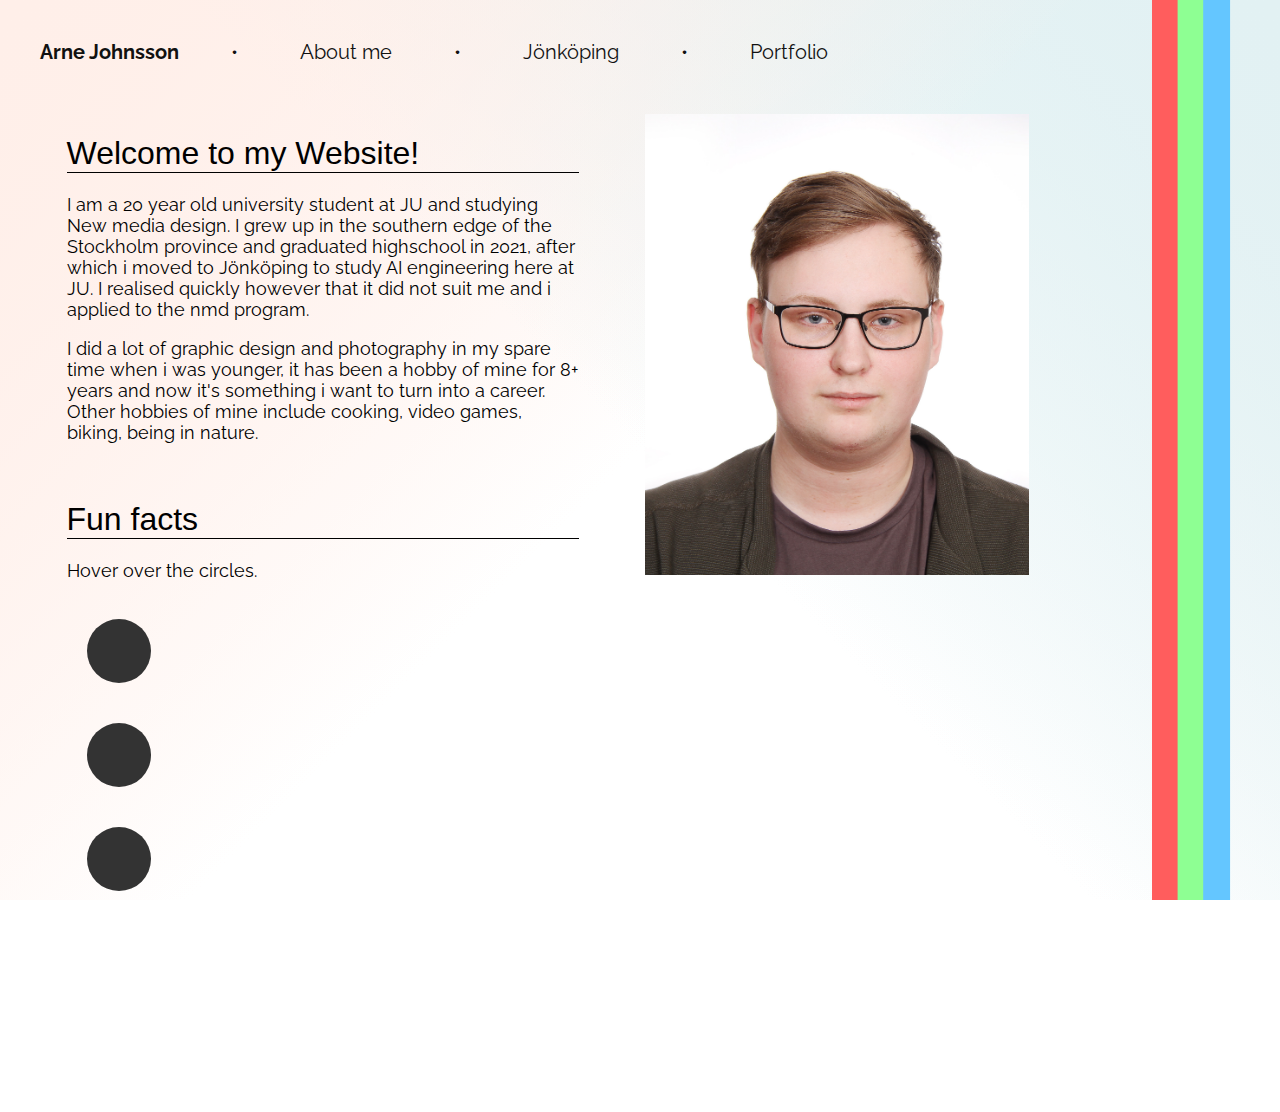
<file: index.html>
<!DOCTYPE html>
<html lang="en">
  <head>
    <meta charset="UTF-8" />
    <meta http-equiv="X-UA-Compatible" content="IE=edge" />
    <meta name="viewport" content="width=device-width, initial-scale=1.0" />
    <title>Arne Johnsson</title>

    <!--Css-->
    <link rel="stylesheet" href="style.css" />

    <!--Fonts-->
    <link
      href="https://fonts.googleapis.com/css?family=Raleway"
      rel="stylesheet"
    />
    <link
      href="https://fonts.cdnfonts.com/css/ligurino-condensed"
      rel="stylesheet"
    />
    <style>
      body {
        font-family: "Raleway";
      }

      h1,
      h2,
      h3 {
        font-family: Verdana, sans-serif;
        font-weight: normal;
        box-shadow: 0 1px 0 #000;
      }
    </style>
  </head>
  <body>
    <!--RGB strips-->
    <svg
      class="slide-right"
      width="6.3vw"
      height="100vh"
      style="position: fixed; left: 90vw"
    >
      <rect
        x="0vw"
        width="2.1vw"
        height="100vh"
        style="fill: rgb(255, 93, 93)"
      />
      <rect
        x="2vw"
        width="2.1vw"
        height="100vh"
        style="fill: rgb(142, 255, 147)"
      />
      <rect
        x="4vw"
        width="2.1vw"
        height="100vh"
        style="fill: rgb(100, 198, 255)"
      />
    </svg>

    <div class="info-grid">
      <div class="header">
        <div class="flex-container">
          <div>
            <p><span style="font-weight: bold">Arne Johnsson</span></p>
          </div>
          <div>
            <p>•</p>
          </div>
          <div>
            <p><a href="index.html" class="hlink">About me</a></p>
          </div>
          <div>
            <p>•</p>
          </div>
          <div>
            <p><a href="city.html" class="hlink">Jönköping</a></p>
          </div>
          <div>
            <p>•</p>
          </div>
          <div>
            <p><a href="portfolio.html" class="hlink">Portfolio</a></p>
          </div>
        </div>
      </div>

      <div class="content">
        <div style="width: 40vw">
          <h1>Welcome to my Website!</h1>
          <p>
            I am a 20 year old university student at JU and studying New media
            design. I grew up in the southern edge of the Stockholm province and
            graduated highschool in 2021, after which i moved to Jönköping to
            study AI engineering here at JU. I realised quickly however that it
            did not suit me and i applied to the nmd program.
          </p>
          <p>
            I did a lot of graphic design and photography in my spare time when
            i was younger, it has been a hobby of mine for 8+ years and now it's
            something i want to turn into a career. Other hobbies of mine
            include cooking, video games, biking, being in nature.
          </p>

          <br />
          <h1>Fun facts</h1>
          <p>Hover over the circles.</p>
          <div class="flex-container" style="flex-direction: row">
            <div class="icon">
              <svg width="6rem" height="4rem" style="float: left">
                <circle cx="2rem" cy="2rem" r="2rem" fill="#333333" />
              </svg>
              I am from Nynäshamn which is 58km south from Stockholm. The city
              is mostly known for its large port where you can travel to
              Gottland and Poland.
            </div>
            <div class="icon">
              <svg width="6rem" height="4rem" style="float: left">
                <circle cx="2rem" cy="2rem" r="2rem" fill="#333333" />
              </svg>
              Some of my favorite games/franchises include: Team fortress 2,
              Dark souls and Guilty gear.
            </div>
            <div class="icon">
              <svg width="6rem" height="4rem" style="float: left">
                <circle cx="2rem" cy="2rem" r="2rem" fill="#333333" />
              </svg>
              Once i graduate i want to work within the graphic design industry
              as an illustrator, animator or designer. I could also see myself
              doing freelancing.
            </div>
          </div>
        </div>
      </div>

      <div class="image">
        <img src="img/IMG_7913.jpg" style="width: 30vw" />
      </div>

      <div class="footer">
        <p>Jönköping University</p>
        <p style="color: #c4c4c4">https://ju.se/en</p>
        <p style="color: #c4c4c4">Gjuterigatan 5, 553 18 Jönköping</p>
      </div>
    </div>
  </body>
</html>
</file>
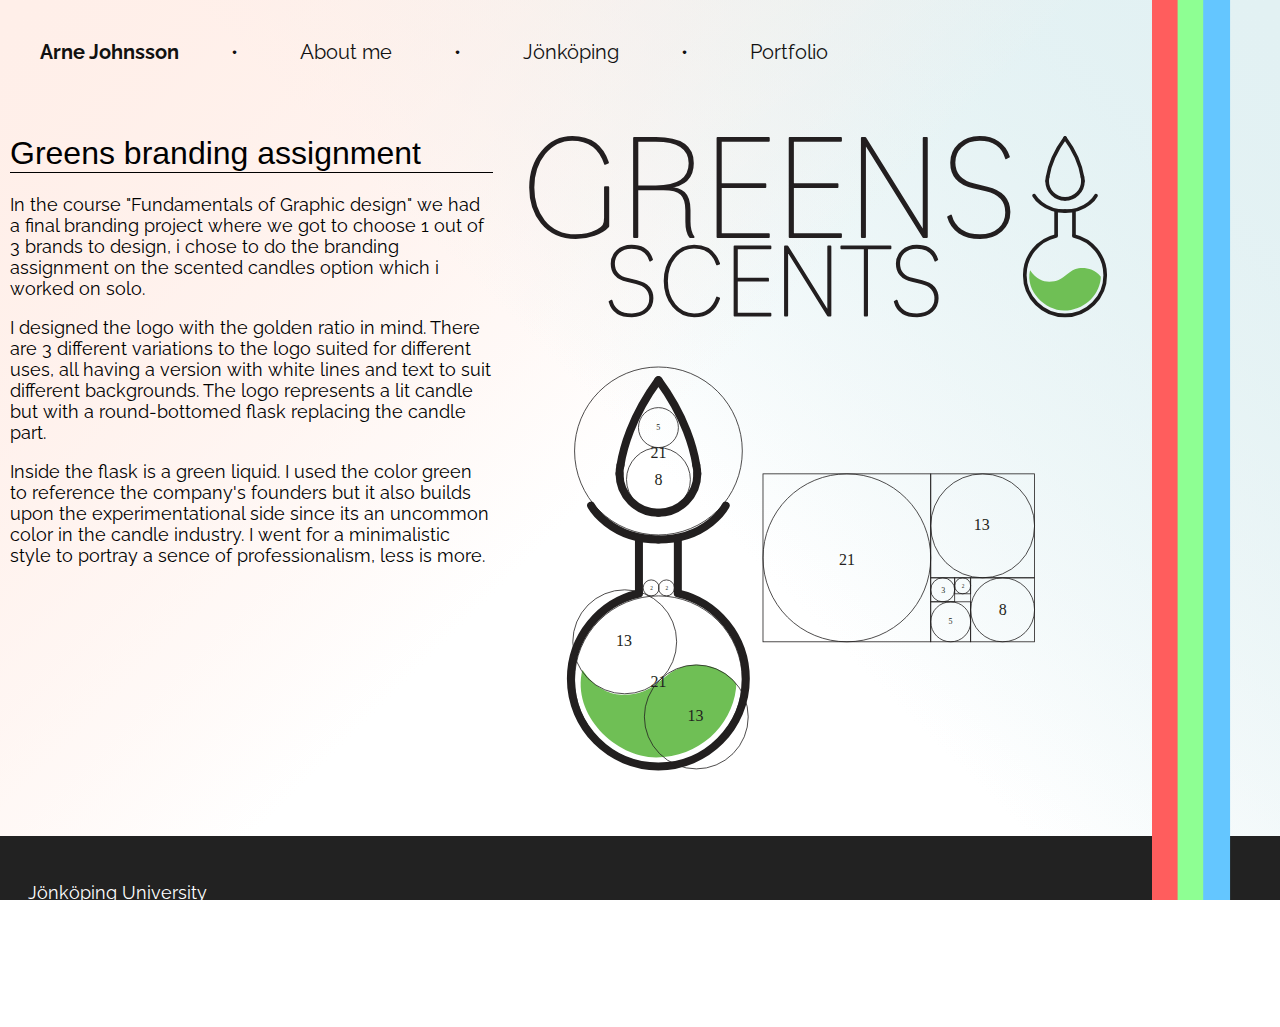
<file: portfolio-greens.html>
<!DOCTYPE html>
<html lang="en">
  <head>
    <meta charset="UTF-8" />
    <meta http-equiv="X-UA-Compatible" content="IE=edge" />
    <meta name="viewport" content="width=device-width, initial-scale=1.0" />
    <title>Arne Johnsson</title>

    <!--Css-->
    <link rel="stylesheet" href="style.css" />

    <!--Fonts-->
    <link
      href="https://fonts.googleapis.com/css?family=Raleway"
      rel="stylesheet"
    />
    <link
      href="https://fonts.cdnfonts.com/css/ligurino-condensed"
      rel="stylesheet"
    />
    <style>
      body {
        font-family: "Raleway";
      }

      h1,
      h2,
      h3 {
        font-family: Verdana, sans-serif;
        font-weight: normal;
        box-shadow: 0 1px 0 #000;
      }
    </style>
  </head>
  <body>
    <!--RGB strips-->
    <svg
      class="slide-right"
      width="6.3vw"
      height="100vh"
      style="position: fixed; left: 90vw"
    >
      <rect
        x="0vw"
        width="2.1vw"
        height="100vh"
        style="fill: rgb(255, 93, 93)"
      />
      <rect
        x="2vw"
        width="2.1vw"
        height="100vh"
        style="fill: rgb(142, 255, 147)"
      />
      <rect
        x="4vw"
        width="2.1vw"
        height="100vh"
        style="fill: rgb(100, 198, 255)"
      />
    </svg>

    <div class="info-grid">
      <div class="header">
        <div class="flex-container">
          <div>
            <p><span style="font-weight: bold">Arne Johnsson</span></p>
          </div>
          <div>
            <p>•</p>
          </div>
          <div>
            <p><a href="index.html" class="hlink">About me</a></p>
          </div>
          <div>
            <p>•</p>
          </div>
          <div>
            <p><a href="city.html" class="hlink">Jönköping</a></p>
          </div>
          <div>
            <p>•</p>
          </div>
          <div>
            <p><a href="portfolio.html" class="hlink">Portfolio</a></p>
          </div>
        </div>
      </div>

      <div class="content">
        <h1>Greens branding assignment</h1>
        <p>
          In the course "Fundamentals of Graphic design" we had a final branding
          project where we got to choose 1 out of 3 brands to design, i chose to
          do the branding assignment on the scented candles option which i
          worked on solo.
        </p>
        <p>
          I designed the logo with the golden ratio in mind. There are 3
          different variations to the logo suited for different uses, all having
          a version with white lines and text to suit different backgrounds. The
          logo represents a lit candle but with a round-bottomed flask replacing
          the candle part.
        </p>
        <p>
          Inside the flask is a green liquid. I used the color green to
          reference the company's founders but it also builds upon the
          experimentational side since its an uncommon color in the candle
          industry. I went for a minimalistic style to portray a sence of
          professionalism, less is more.
        </p>
      </div>

      <div class="image">
        <img src="svg/greens_big.svg" />
        <img src="svg/Design.svg" />
      </div>

      <div class="footer">
        <p>Jönköping University</p>
        <p style="color: #c4c4c4">https://ju.se/en</p>
        <p style="color: #c4c4c4">Gjuterigatan 5, 553 18 Jönköping</p>
      </div>
    </div>
  </body>
</html>
</file>
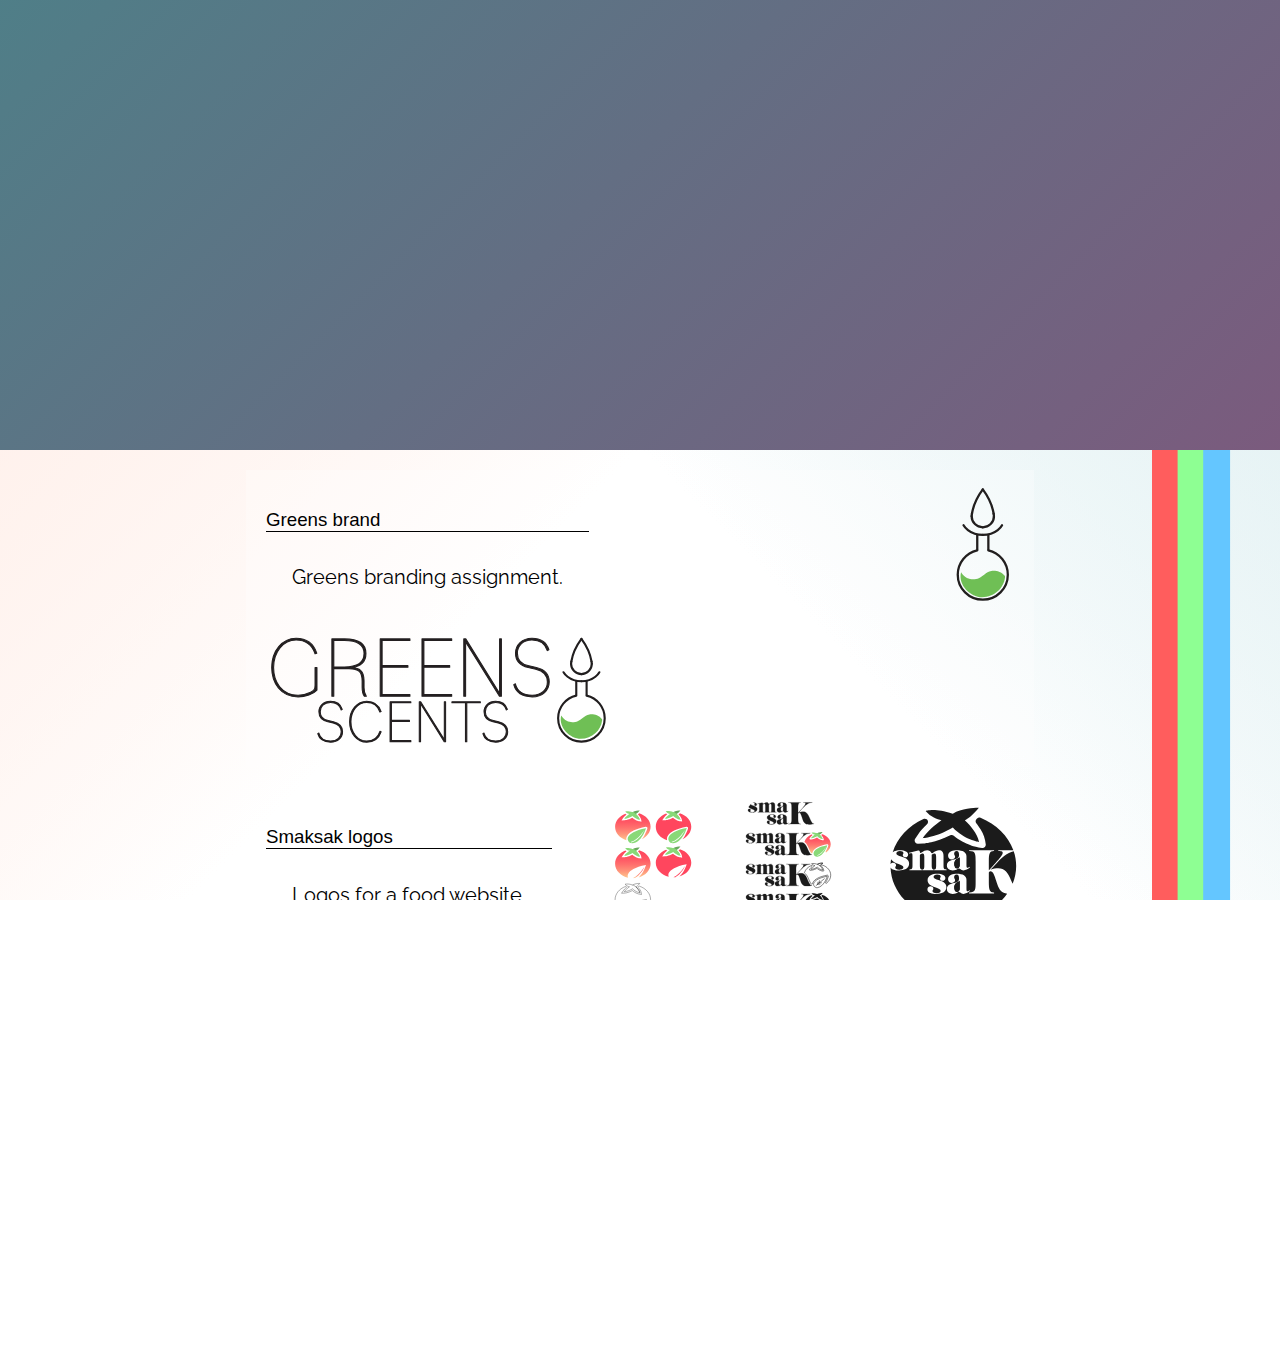
<file: portfolio.html>
<!DOCTYPE html>
<html lang="en">
  <head>
    <meta charset="UTF-8" />
    <meta http-equiv="X-UA-Compatible" content="IE=edge" />
    <meta name="viewport" content="width=device-width, initial-scale=1.0" />
    <title>Arne Johnsson</title>

    <!--Css-->
    <link rel="stylesheet" href="style.css" />

    <!--Fonts-->
    <link
      href="https://fonts.googleapis.com/css?family=Raleway"
      rel="stylesheet"
    />
    <link
      href="https://fonts.cdnfonts.com/css/ligurino-condensed"
      rel="stylesheet"
    />
    <style>
      body {
        font-family: "Raleway";
      }

      h1,
      h2,
      h3 {
        font-family: Verdana, sans-serif;
        font-weight: normal;
        box-shadow: 0 1px 0 #000;
      }
    </style>
  </head>
  <body>
    <!--RGB strips-->
    <svg
      class="slide-right"
      width="6.3vw"
      height="100vh"
      style="position: fixed; left: 90vw"
    >
      <rect
        x="0vw"
        width="2.1vw"
        height="100vh"
        style="fill: rgb(255, 93, 93)"
      />
      <rect
        x="2vw"
        width="2.1vw"
        height="100vh"
        style="fill: rgb(142, 255, 147)"
      />
      <rect
        x="4vw"
        width="2.1vw"
        height="100vh"
        style="fill: rgb(100, 198, 255)"
      />
    </svg>

    <div class="card-grid">
      <div class="hero">
        <div class="hero animate" style="background-color: #aaaaaa; animation-delay: 0.6s;"></div>
        <div class="hero animate" style="background-color: #888888; animation-delay: 0.4s;"></div>
        <div class="hero animate" style="background-color: #666666; animation-delay: 0.2s"></div>

        <div class="flex-container">
          <div>
            <p><span style="font-weight: bold">Arne Johnsson</span></p>
          </div>
          <div>
            <p>•</p>
          </div>
          <div>
            <p><a href="index.html" class="hlink">About me</a></p>
          </div>
          <div>
            <p>•</p>
          </div>
          <div>
            <p><a href="city.html" class="hlink">Jönköping</a></p>
          </div>
          <div>
            <p>•</p>
          </div>
          <div>
            <p><a href="portfolio.html" class="hlink">Portfolio</a></p>
          </div>
        </div>

        <div class="hero-content flex-container" style="height: 40vh; flex-direction: column; justify-content: center; align-items: center;">
          <div>Welcome to my portfolio!</div>
          <div>
            <p>Below are different projects i've worked on. You can click on the headers to get more detailed information.</p>
          </div>
          <div class="flex-container">
            <div class="button"><a href="#">Logo designs</a></div>
            <div class="button"><a href="#">Icons</a></div>
            <div class="button"><a href="#">Other</a></div>
          </div>
        </div>
      </div>

      <div class="card">
        <div class="flex-container">
          <div class="hlink">
            <a href="portfolio-greens.html"><h3>Greens brand</h3></a>
            <p>Greens branding assignment.</p>
          </div class="hlink">
          <div><img src="svg/greens_small.svg" /></div>
          <div><img src="svg/greens_big.svg" /></div>
        </div>

        <div class="flex-container">
          <div class="hlink">
            <h3>Smaksak logos</h3>
            <p>Logos for a food website.</p>
          </div>
          <div><img src="svg/smaksak_tomato.svg" /></div>
          <div><img src="svg/smaksak_logo.svg" /></div>
          <div><img src="svg/smaksak_box.svg" /></div>
        </div>

        <div class="flex-container">
          <div class="hlink">
            <h3>Web icons</h3>
            <p>Website icons for smaksak.</p>
          </div>
          <div style="width: 6vw"><img src="svg/list_icon.svg" /></div>
          <div style="width: 6vw"><img src="svg/box_icon.svg" /></div>
          <div style="width: 6vw"><img src="svg/car_icon.svg" /></div>
          <div style="width: 6vw"><img src="svg/food_icon.svg" /></div>
        </div>
      </div>

      <div class="footer">
        <p>Jönköping University</p>
        <p style="color: #c4c4c4">https://ju.se/en</p>
        <p style="color: #c4c4c4">Gjuterigatan 5, 553 18 Jönköping</p>
      </div>
    </div>
  </body>
</html>
</file>
<file: style.css>
html,
body {
  max-width: 100%;
  overflow-x: hidden;
  margin: 0px;

  background: linear-gradient(
      135deg,
      rgb(255, 239, 233) 0%,
      rgba(255, 255, 255, 0) 50%
    ),
    linear-gradient(225deg, rgb(226, 241, 243) 0%, rgba(255, 255, 255, 0) 50%);
  height: 100%;
  background-position: center;
  background-repeat: no-repeat;
  background-size: cover;
}

p {
  font-size: 18px;
}

a {
  text-decoration: none;
  color: inherit;
}

.info-grid {
  display: grid;
  grid-template-columns: auto auto auto auto;
  grid-template-rows: auto auto auto;
  grid-column-gap: 10px;
  grid-row-gap: 10px;
  grid-template-areas:
    "header header header header"
    ". content image ."
    "footer footer footer footer";
}

.card-grid {
  display: grid;
  grid-template-columns: auto auto auto;
  grid-template-rows: auto auto auto;
  grid-column-gap: 10px;
  grid-template-areas:
    "hero hero hero"
    ". card ."
    "footer footer footer";
}

.header {
  grid-area: header;
  background-color: rgba(0, 0, 0, 0);
  color: #111111;
  font-size: 20px;
  padding: 14px;
  min-height: 4vw;
}

.content {
  grid-area: content;
}

.image {
  grid-area: image;
  margin-right: 10vw;
}

.image img {
  min-width: 25vw;
}

.hero {
  grid-area: hero;
  height: 50vh;
  background: linear-gradient(
    135deg,
    rgba(2, 209, 250, 0.226) 0%,
    rgba(166, 67, 175, 0.322) 100%
  );
}

.hero.animate {
  position: fixed;
  overflow: none;
  width: 100%;
  z-index: 1000;
  animation: hero-animation 2s ease-in-out forwards;
}

.hero-content {
  text-align: center;
  vertical-align: middle;
  color: white;
  font-size: 3rem;
  margin-left: 10vw;
  margin-right: 10vw;
}

.button {
  margin: 10px;
  padding: 10px;
  background-color: #748ddd5d;
  border-radius: 20px;
  font-size: 20px;
  text-align: center;
  transition: background-color 0.2s;
}
.button:hover {
  background-color: #748ddd8c;
}

.card {
  grid-area: card;
}

.card img {
  border-radius: 2vw;
  max-height: 100%;
  max-width: 100%;
  min-height: 10vw;
}

.footer {
  grid-area: footer;
  height: fit-content;
  background-color: #222222;
  color: #ffffff;
  font-size: 20px;
  padding: 28px;
}

.flex-container {
  display: flex;
  flex-direction: row;
  flex-wrap: wrap;
}

.flex-container p {
  margin: 10px;
  padding: 16px;
  font-size: 20px;
  text-align: center;
}

.card .flex-container {
  width: 60vw;
  padding: 10px;
  margin: 20px;
  background-color: rgba(255, 255, 255, 0.3);
  justify-content: space-between;
}

.icon {
  margin: 20px;
  padding: 20;
  border-radius: 50%;
  color: rgba(22, 22, 22, 0);
  transition: color 0.3s;
  transition: transform 0.3s;
}

.icon:hover {
  color: rgba(22, 22, 22, 1);
  transform: scale(1.1);
}

/*Animations*/
.slide-right {
  animation: slide-animation 1s backwards;
}

.hlink {
  animation: hover-out 1s backwards;
  padding: 10px;
}

.hlink:hover {
  animation: hover-in 0.5s forwards;
}

@keyframes slide-animation {
  0% {
    left: 110vw;
  }
  100% {
    left: 90vw;
  }
}

@keyframes hover-in {
  from {
    font-size: 100%;
    text-shadow: 0 0 0 rgba(0, 0, 0, 0);
  }
  to {
    font-size: 140%;
    text-shadow: 0 0 18px rgba(0, 0, 0, 0.35);
  }
}

@keyframes hover-out {
  from {
    font-size: 140%;
    text-shadow: 0 0 18px rgba(0, 0, 0, 0.35);
  }
  to {
    font-size: 100%;
    text-shadow: 0 0 0 rgba(0, 0, 0, 0);
  }
}

@keyframes hero-animation {
  0% {
    left: 0%;
  }

  100% {
    left: -100%;
  }
}
</file>
